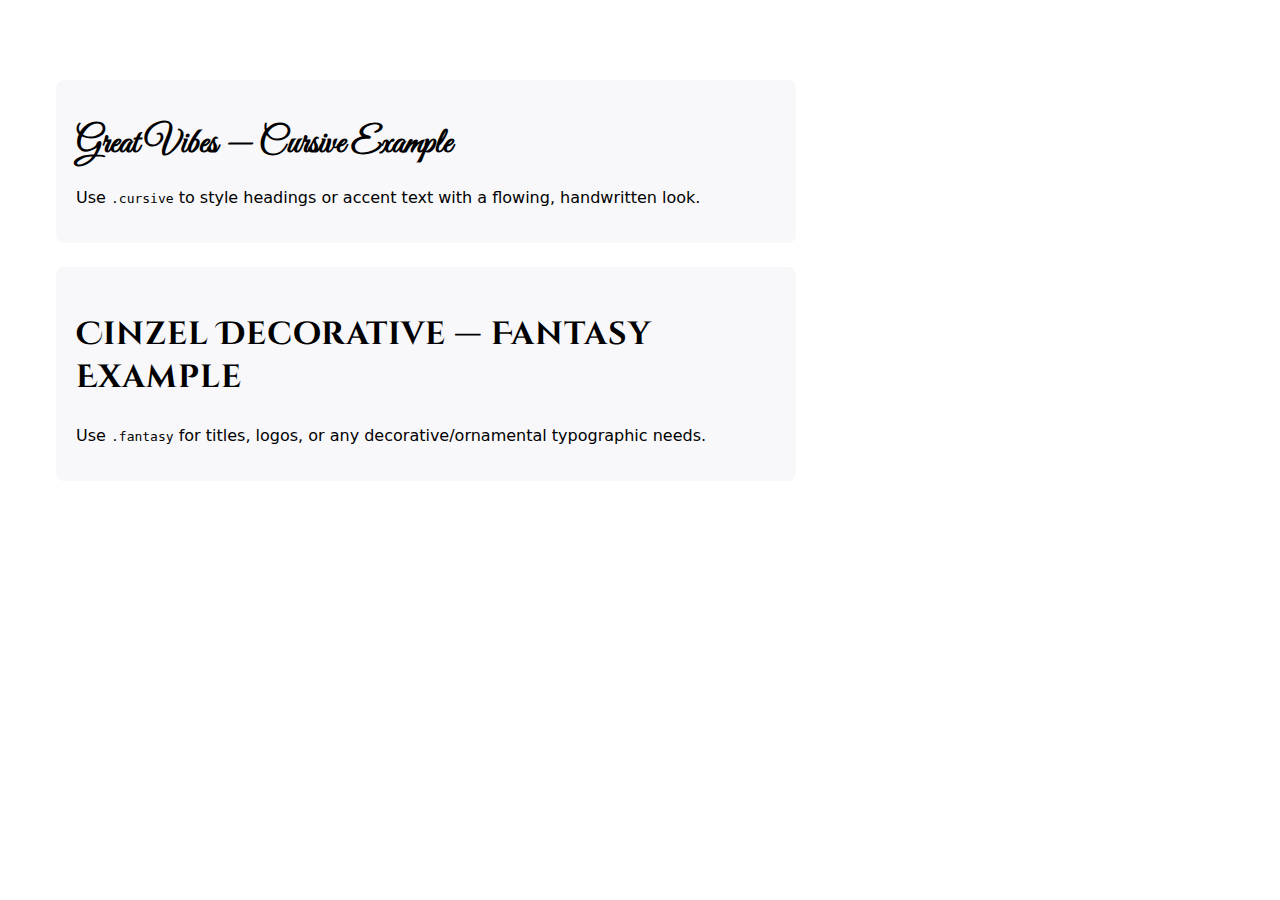
<file: cursive_fantasy_font.html>
<!doctype html>
<html lang="en">
<head>
  <meta charset="utf-8" />
  <meta name="viewport" content="width=device-width,initial-scale=1" />
  <title>Cursive & Fantasy Fonts</title>

  <!-- Google Fonts: Great Vibes (cursive) + Cinzel Decorative (fantasy) -->
  <link href="https://fonts.googleapis.com/css2?family=Cinzel+Decorative:wght@400;700&family=Great+Vibes&display=swap" rel="stylesheet">

  <style>
    /* --- font utility classes --- */
    .cursive {
      font-family: "Great Vibes", "Comic Sans MS", cursive; /* primary then fallbacks */
      font-size: 2.25rem; /* example size */
      line-height: 1.1;
    }

    .fantasy {
      font-family: "Cinzel Decorative", "Papyrus", fantasy; /* primary then fallbacks */
      font-size: 2rem;
      letter-spacing: 0.03em;
      text-transform: none;
    }

    /* small page styling for demo */
    body { font-family: system-ui, -apple-system, "Segoe UI", Roboto, "Helvetica Neue", Arial; padding: 3rem; }
    .card { max-width: 700px; margin: 1.5rem 0; padding: 1.25rem; border-radius: 8px; background:#f8f8fb; }
  </style>
</head>
<body>

  <div class="card">
    <h1 class="cursive">Great Vibes — Cursive Example</h1>
    <p>Use <code>.cursive</code> to style headings or accent text with a flowing, handwritten look.</p>
  </div>

  <div class="card">
    <h2 class="fantasy">Cinzel Decorative — Fantasy Example</h2>
    <p>Use <code>.fantasy</code> for titles, logos, or any decorative/ornamental typographic needs.</p>
  </div>

</body>
</html>
</file>
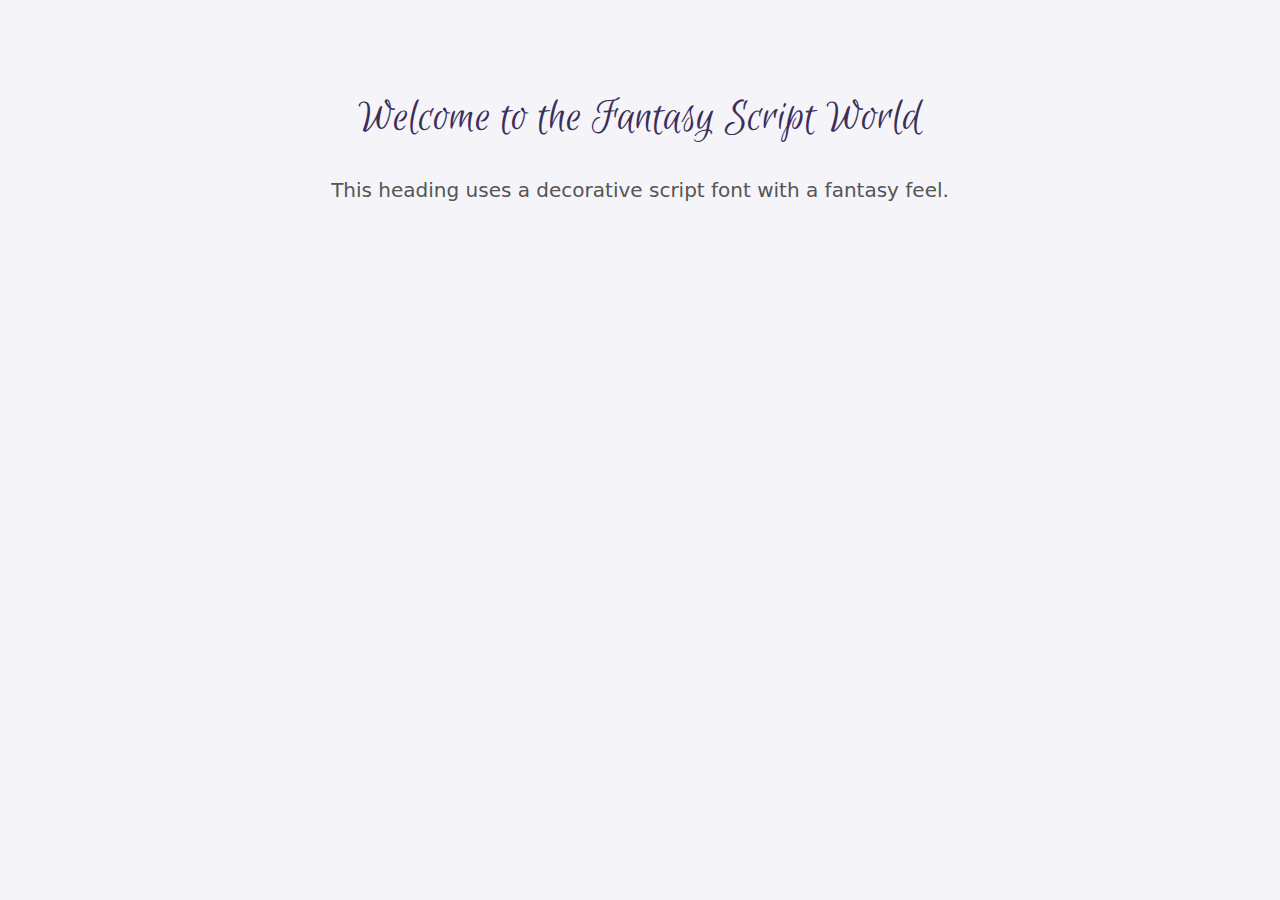
<file: fantasy_script_font.html>
<!DOCTYPE html>
<html lang="en">
<head>
  <meta charset="UTF-8">
  <meta name="viewport" content="width=device-width, initial-scale=1.0">
  <title>Fantasy Script Font Example</title>

  <!-- Google Font: Euphoria Script (fantasy-script style) -->
  <link href="https://fonts.googleapis.com/css2?family=Euphoria+Script&display=swap" rel="stylesheet">

  <style>
    body {
      font-family: system-ui, sans-serif;
      text-align: center;
      padding: 50px;
      background: #f4f4f9;
    }

    .fantasy-script {
      font-family: "Euphoria Script", "Papyrus", fantasy; /* fallback to fantasy family */
      font-size: 3rem;
      color: #3b2e5a;
      font-weight: normal;
    }

    p {
      margin-top: 20px;
      font-size: 1.25rem;
      color: #555;
    }
  </style>
</head>
<body>

  <h1 class="fantasy-script">Welcome to the Fantasy Script World</h1>
  <p>This heading uses a decorative script font with a fantasy feel.</p>

</body>
</html>
</file>
